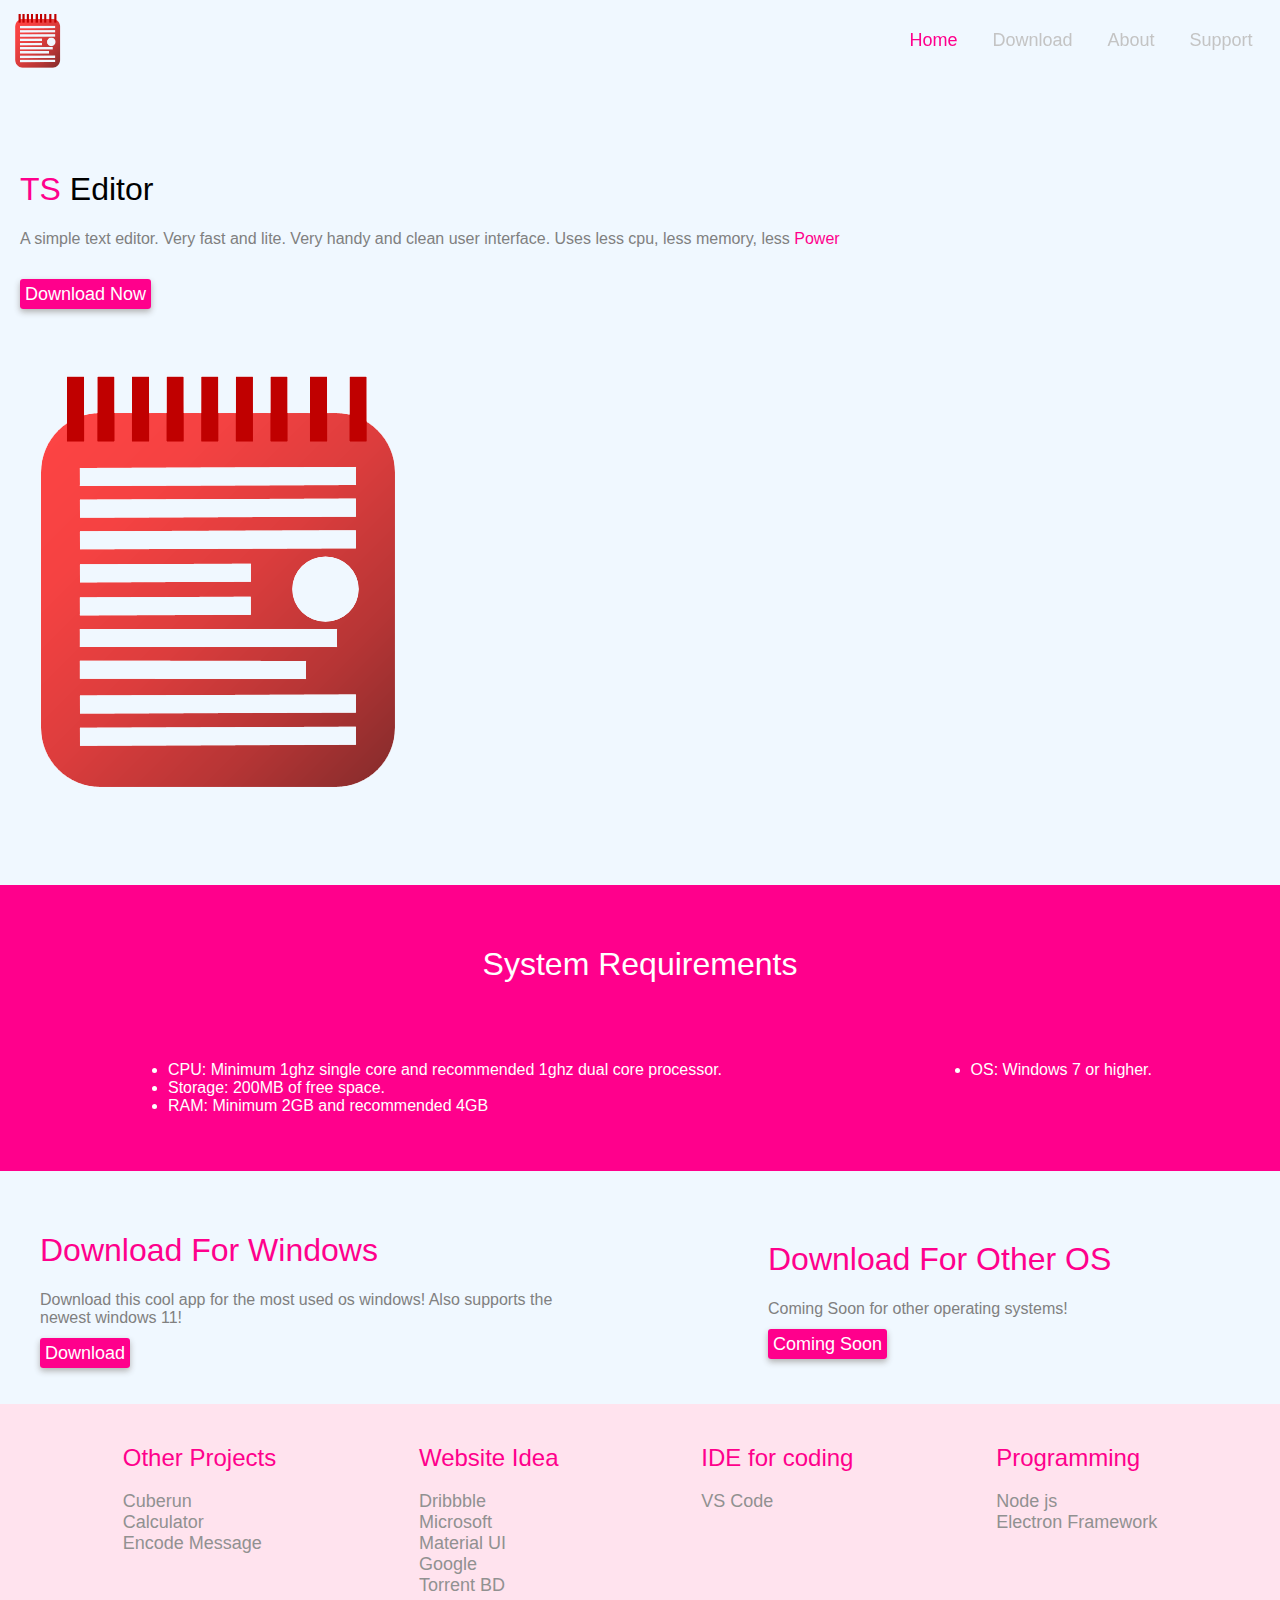
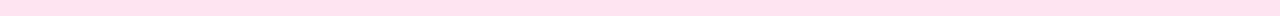
<file: index.html>
<!DOCTYPE html>
<html lang="en">
<head>
    <meta charset="UTF-8">
    <meta http-equiv="X-UA-Compatible" content="IE=edge">
    <meta name="viewport" content="width=device-width, initial-scale=1.0">
    <title>Lite Text Editor-Home</title>
    <link rel="stylesheet" href="style.css">
</head>
<body>
    <div class="titlebar">
        <img class="logo" src="./logo.png">
        <div class="menubtn" onclick="openNav()">&#9776; Menu</div>
        <div class="links">
            <a class="homelink" href="./index.html">Home</a>
            <a onclick="scrollDown()">Download</a>
            
            <a href="./about.html">About</a>
            <a href="./support.html">Support</a>
        </div>
    </div>
    <div id="mySidenav" class="sidenav">
        <a href="javascript:void(0)" class="closebtn" onclick="closeNav()">&times;</a>
        <a class="homelink" href="./index.html">Home</a>
        <!--<a onclick="scrollDown()">Download</a>-->
        <a href="./download.html">Download</a>
        <a href="./about.html">About</a>
        <a href="./support.html">Support</a>
      </div>

    <div class="block" style="margin-top: 50px;">
        <div class="text">
            <h1>TS <font color="black">Editor</font></h1>
            <p style="color: gray;">A simple text editor. Very fast and lite. Very handy and clean user interface. Uses less cpu, less memory, less <span class="col-primary">Power</span></p>
            <div class="space"></div>
            <a onclick="scrollDown()" class="download-link" >Download Now</a>
            <div class="space"></div>
        </div>
        <img class="logo-big" src="./logo.png">
    </div>

    
    <div class="block bg-primary" style="margin-top: 80px;justify-content:center;padding:0;">
        <div class="text-white">
            <div class="space"></div>
            <div class="space"></div>

            <h1>System Requirements</h1>
            
            <div class="flex-row" style="justify-content: space-between;padding: 20px; width: 80vw;">
                <ul>
                    <div class="space"></div>
                    <li>CPU: Minimum 1ghz single core and recommended 1ghz dual core processor.</li>
                    <li>Storage: 200MB of free space.</li>
                    <li>RAM: Minimum 2GB and recommended 4GB</li>
                </ul>
                <ul>
                    <li>OS: Windows 7 or higher.</li>

                </ul>
                
            </div>
            <div class="space"></div>

        </div>
    </div>

    
    <div class="block" id="download-element">
        <div class="card">
            <div class="text">
                <h1>Download For Windows</h1>
                <p style="color: grey;">Download this cool app for the most used os windows! Also supports the newest windows 11!</p>
                <a class="download-link" href="./setup.exe">Download</a>
            </div>
        </div>
        <div class="card">
            <div class="text">
                <h1>Download For Other OS</h1>
                <p style="color: grey;">Coming Soon for other operating systems!</p>
                <a class="download-link">Coming Soon</a>
            </div>
        </div>
    </div>


    <div class="footer block">
        <div class="col">
            <h2>Other Projects</h2>
            <a href="https://cuberun-bb3.netlify.app">Cuberun</a>
            <a href="https://calculatorbyshuddho.netlify.app">Calculator</a>
            <a href="https://encodeurmsg.netlify.app">Encode Message</a>

        </div>
        <div class="col" >
            <h2>Website Idea</h2>
            <a href="https://dribbble.com/">Dribbble</a>
            <a href="https://microsoft.com">Microsoft</a>
            <a href="https://material.io">Material UI</a>
            <a href="https://google.com">Google</a>
            <a href="https://www.torrentbd.com/">Torrent BD</a>

        </div>

        <div class="col">
            <h2>IDE for coding</h2>
            <a href="https://code.visualstudio.com/">VS Code</a>
        </div>
        <div class="col">
            <h2>Programming</h2>
            <a href="https://nodejs.org/">Node js</a>
            <a href="https://www.electronjs.org/">Electron Framework</a>
        </div>
    </div>

    <script src="index.js"></script>
</body>
</html>
</file>
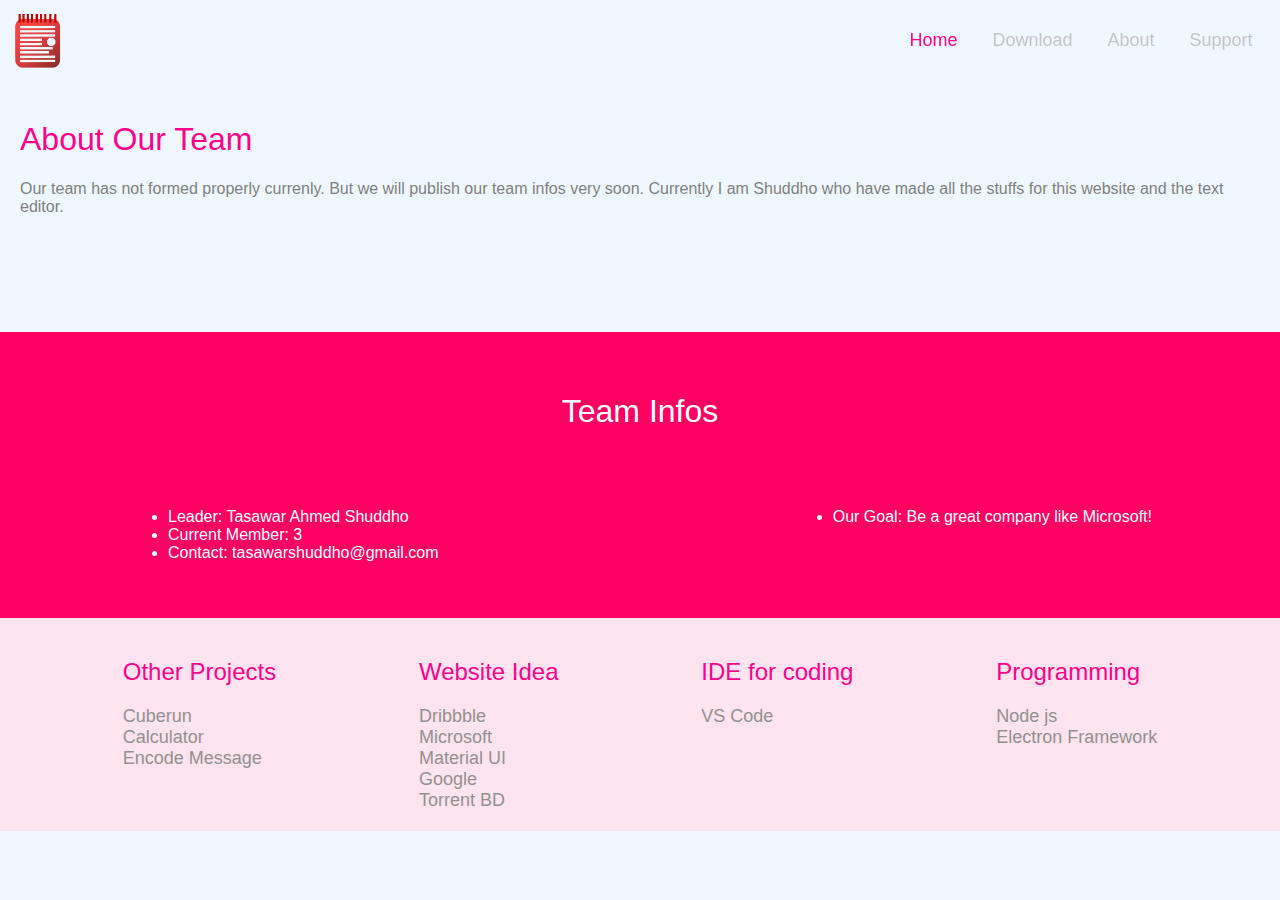
<file: about.html>
<!DOCTYPE html>
<html lang="en">
<head>
    <meta charset="UTF-8">
    <meta http-equiv="X-UA-Compatible" content="IE=edge">
    <meta name="viewport" content="width=device-width, initial-scale=1.0">
    <title>Lite Text Editor-About</title>
    <link rel="stylesheet" href="style.css">
</head>
<body>
    <div class="titlebar">
        <img class="logo" src="./logo.png">
        <div class="menubtn" onclick="openNav()">&#9776; Menu</div>
        <div class="links">
            <a class="homelink" href="./index.html">Home</a>
            <!--<a onclick="scrollDown()">Download</a>-->
            <a href="./download.html">Download</a>
            <a href="./about.html">About</a>
            <a href="./support.html">Support</a>
        </div>
    </div>
    <div id="mySidenav" class="sidenav">
        <a href="javascript:void(0)" class="closebtn" onclick="closeNav()">&times;</a>
        <a class="homelink" href="./index.html">Home</a>
        <!--<a onclick="scrollDown()">Download</a>-->
        <a href="./download.html">Download</a>
        <a href="./about.html">About</a>
        <a href="./support.html">Support</a>
      </div>


    <div class="block">
        <div class="text">
            <h1>About Our Team</h1>
            <p style="color: grey;">Our team has not formed properly currenly. But we will publish our team infos very soon. Currently I am Shuddho who have made all the stuffs for this website and the text editor.</p>
        </div>
    </div>


    <div class="block" style="margin-top: 80px;justify-content:center;padding:0;background-color: rgb(255, 0, 98);">
        <div class="text-white">
            <div class="space"></div>
            <div class="space"></div>

            <h1>Team Infos</h1>
            
            <div class="flex-row" style="justify-content: space-between;padding: 20px; width: 80vw;">
                <ul>
                    <div class="space"></div>
                    <li>Leader: Tasawar Ahmed Shuddho</li>
                    <li>Current Member: 3</li>
                    <li>Contact: tasawarshuddho@gmail.com</li>
                </ul>
                <ul>
                    <li>Our Goal: Be a great company like Microsoft!</li>

                </ul>
                
            </div>
            <div class="space"></div>

        </div>
    </div>




    <div class="footer block" style="align-items:baseline;justify-content: space-evenly;padding: 0;">
        <div class="col">
            <h2>Other Projects</h2>
            <a href="https://cuberun-bb3.netlify.app">Cuberun</a>
            <a href="https://calculatorbyshuddho.netlify.app">Calculator</a>
            <a href="https://encodeurmsg.netlify.app">Encode Message</a>

        </div>
        <div class="col" >
            <h2>Website Idea</h2>
            <a href="https://dribbble.com/">Dribbble</a>
            <a href="https://microsoft.com">Microsoft</a>
            <a href="https://material.io">Material UI</a>
            <a href="https://google.com">Google</a>
            <a href="https://www.torrentbd.com/">Torrent BD</a>

        </div>

        <div class="col">
            <h2>IDE for coding</h2>
            <a href="https://code.visualstudio.com/">VS Code</a>
        </div>
        <div class="col">
            <h2>Programming</h2>
            <a href="https://nodejs.org/">Node js</a>
            <a href="https://www.electronjs.org/">Electron Framework</a>
        </div>
    </div>

    <script src="index.js"></script>
</body>
</html>
</file>
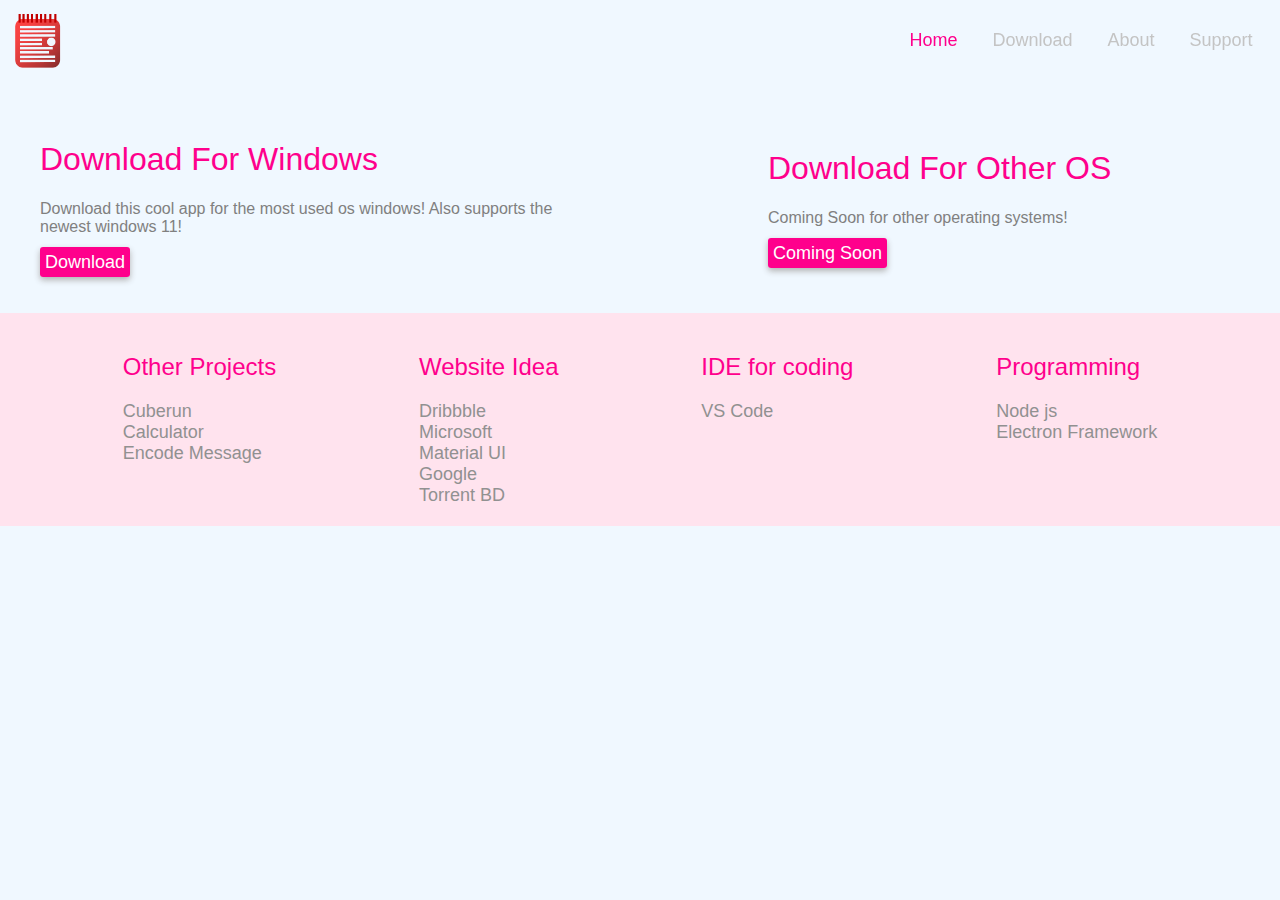
<file: download.html>
<!DOCTYPE html>
<html lang="en">
<head>
    <meta charset="UTF-8">
    <meta http-equiv="X-UA-Compatible" content="IE=edge">
    <meta name="viewport" content="width=device-width, initial-scale=1.0">
    <title>Lite Text Editor-About</title>
    <link rel="stylesheet" href="style.css">
</head>
<body>
    <div class="titlebar">
        <img class="logo" src="./logo.png">
        <div class="menubtn" onclick="openNav()">&#9776; Menu</div>
        <div class="links">
            <a class="homelink" href="./index.html">Home</a>
            <!--<a onclick="scrollDown()">Download</a>-->
            <a href="./download.html">Download</a>
            <a href="./about.html">About</a>
            <a href="./support.html">Support</a>
        </div>
    </div>
    <div id="mySidenav" class="sidenav">
        <a href="javascript:void(0)" class="closebtn" onclick="closeNav()">&times;</a>
        <a class="homelink" href="./index.html">Home</a>
        <!--<a onclick="scrollDown()">Download</a>-->
        <a href="./download.html">Download</a>
        <a href="./about.html">About</a>
        <a href="./support.html">Support</a>
      </div>

    <div class="block" id="download-element">
        <div class="card">
            <div class="text">
                <h1>Download For Windows</h1>
                <p style="color: grey;">Download this cool app for the most used os windows! Also supports the newest windows 11!</p>
                <a class="download-link" href="./setup.exe">Download</a>
            </div>
        </div>
        <div class="card">
            <div class="text">
                <h1>Download For Other OS</h1>
                <p style="color: grey;">Coming Soon for other operating systems!</p>
                <a class="download-link">Coming Soon</a>
            </div>
        </div>
    </div>



    <div class="footer block" style="align-items:baseline;justify-content: space-evenly;padding: 0;">
        <div class="col">
            <h2>Other Projects</h2>
            <a href="https://cuberun-bb3.netlify.app">Cuberun</a>
            <a href="https://calculatorbyshuddho.netlify.app">Calculator</a>
            <a href="https://encodeurmsg.netlify.app">Encode Message</a>

        </div>
        <div class="col" >
            <h2>Website Idea</h2>
            <a href="https://dribbble.com/">Dribbble</a>
            <a href="https://microsoft.com">Microsoft</a>
            <a href="https://material.io">Material UI</a>
            <a href="https://google.com">Google</a>
            <a href="https://www.torrentbd.com/">Torrent BD</a>

        </div>

        <div class="col">
            <h2>IDE for coding</h2>
            <a href="https://code.visualstudio.com/">VS Code</a>
        </div>
        <div class="col">
            <h2>Programming</h2>
            <a href="https://nodejs.org/">Node js</a>
            <a href="https://www.electronjs.org/">Electron Framework</a>
        </div>
    </div>

    <script src="index.js"></script>
</body>
</html>
</file>
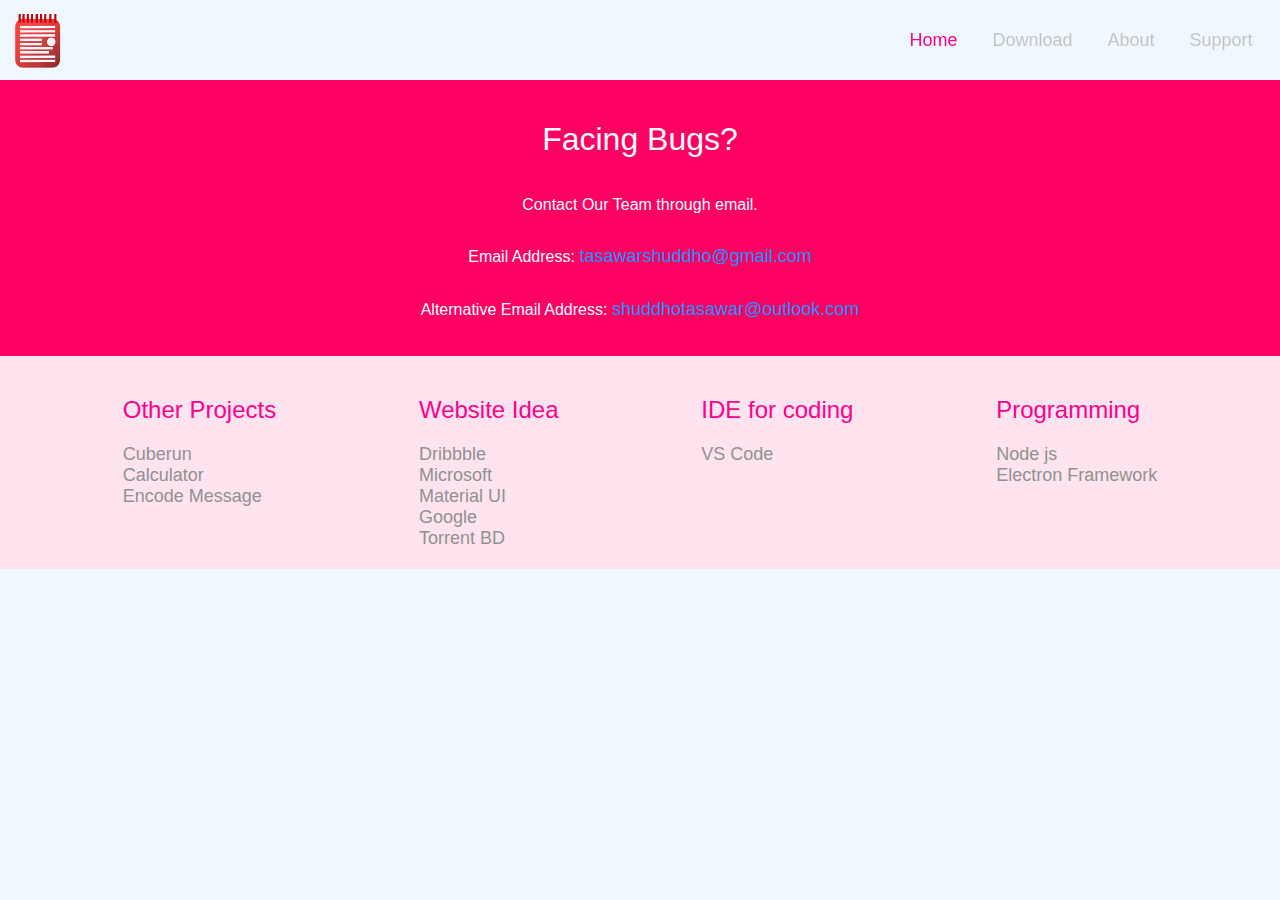
<file: support.html>
<!DOCTYPE html>
<html lang="en">
<head>
    <meta charset="UTF-8">
    <meta http-equiv="X-UA-Compatible" content="IE=edge">
    <meta name="viewport" content="width=device-width, initial-scale=1.0">
    <title>Lite Text Editor-Support</title>
    <link rel="stylesheet" href="style.css">
</head>
<body>
    <div class="titlebar">
        <img class="logo" src="./logo.png">
        <div class="menubtn" onclick="openNav()">&#9776; Menu</div>
        <div class="links">
            <a class="homelink" href="./index.html">Home</a>
            <!--<a onclick="scrollDown()">Download</a>-->
            <a href="./download.html">Download</a>
            <a href="./about.html">About</a>
            <a href="./support.html">Support</a>
        </div>
    </div>
    <div id="mySidenav" class="sidenav">
        <a href="javascript:void(0)" class="closebtn" onclick="closeNav()">&times;</a>
        <a class="homelink" href="./index.html">Home</a>
        <!--<a onclick="scrollDown()">Download</a>-->
        <a href="./download.html">Download</a>
        <a href="./about.html">About</a>
        <a href="./support.html">Support</a>
      </div>
      

    <div class="block" style="justify-content:center;padding:0;background-color: rgb(255, 0, 98);">
        <div class="text text-white" style="justify-content: first baseline;">


            <h1>Facing Bugs?</h1>
            <p>Contact Our Team through email.</p>
            <p>Email Address: <a style="color: dodgerblue;" href="mailto:tasawarshuddho@gmail.com?subject=Bug!">tasawarshuddho@gmail.com</a></p>
            <p>Alternative Email Address: <a style="color: dodgerblue;" href="mailto:shuddhotasawar@outlook.com?subject=Bug!">shuddhotasawar@outlook.com</a></p>

            

        </div>
    </div>




    <div class="footer block" style="align-items:baseline;justify-content: space-evenly;padding: 0;">
        <div class="col">
            <h2>Other Projects</h2>
            <a href="https://cuberun-bb3.netlify.app">Cuberun</a>
            <a href="https://calculatorbyshuddho.netlify.app">Calculator</a>
            <a href="https://encodeurmsg.netlify.app">Encode Message</a>

        </div>
        <div class="col" >
            <h2>Website Idea</h2>
            <a href="https://dribbble.com/">Dribbble</a>
            <a href="https://microsoft.com">Microsoft</a>
            <a href="https://material.io">Material UI</a>
            <a href="https://google.com">Google</a>
            <a href="https://www.torrentbd.com/">Torrent BD</a>

        </div>

        <div class="col">
            <h2>IDE for coding</h2>
            <a href="https://code.visualstudio.com/">VS Code</a>
        </div>
        <div class="col">
            <h2>Programming</h2>
            <a href="https://nodejs.org/">Node js</a>
            <a href="https://www.electronjs.org/">Electron Framework</a>
        </div>
    </div>

    <script src="index.js"></script>
</body>
</html>
</file>
<file: style.css>
:root{
    --primary:rgb(255, 0, 140);
    --lightcol:rgb(255, 227, 238);
}
html{
    scroll-behavior: smooth;
}
body{
    font-family: -apple-system, BlinkMacSystemFont, 'Segoe UI', Roboto, Oxygen, Ubuntu, Cantarell, 'Open Sans', 'Helvetica Neue', sans-serif;
    background-color: aliceblue;
    margin: 0;
}
.logo{
    width:55px;
    height: 60px;
    float: left;
}
.links{
    display: flex;
    flex-direction: row;
    flex-wrap: wrap;
    justify-content: space-around;
    width: 30%;
}
.col-primary{
    color: var(--primary);
}
.heading{
    font-size: xx-large;
    color: var(--primary);
}
.titlebar{
    padding: 10px;
    display: flex;
    flex-direction: row;
    align-items: center;
    justify-content: space-between;
    position: -webkit-sticky;
    position: sticky;
    top:0;
    backdrop-filter: blur(10px);
    color: rgba(207, 207, 207, 0.377);
}
a{
    color: rgb(196, 196, 196);
    text-decoration: none;
    font-weight: 300;
    font-size: large;
}
.homelink{
    color: var(--primary);;
}
.block{
    display: flex;
    font-weight: 300;
    flex-direction: row;
    flex-wrap: wrap;
    align-items: center;
    justify-content: space-between;
    color: var(--primary);
    /*padding: 10px;*/
}
h1{
    font-weight: 300;
}
h2{
    font-weight: 300;
}
.text{
    padding: 20px;
}
.text-white{
    display: flex;
    flex-direction: column;
    justify-content: center;
    align-items: center;
    color: white;
}
.download-link{
    background-color: var(--primary);
    color: white;
    font-weight: 300;
    padding: 5px;
    border-radius: 3px;
    box-shadow: 0px 3px 6px rgb(177, 177, 177);
    transition-duration: 100ms;
    cursor: pointer;
   
}
.download-link:active{
    background-color: var(--primary);

}
.bg-primary{
    background-color: var(--primary);
}
.space{
    height: 20px;
}
.flex-row{
    display: flex;
    flex-direction: row;
    flex-wrap: wrap;
    align-items: baseline;
}

.card{
    max-width: 600px;
    min-width: 40%;
    padding: 20px;
    

}

.footer{
    background-color: var(--lightcol);
    padding: 25px;
    align-items:baseline;
    justify-content: space-evenly;
    padding: 0;
}
.footer>.col>a{
    font-weight: 300;
    color: rgb(145, 145, 145);

}
.col{
    display: flex;
    flex-direction: column;
    padding: 20px;
    justify-content: flex-start;
    
}
.menubtn{
    display: none;
    font-size: larger;
    color: black;
}
.sidenav {
    height: 100%;
    width: 0;
    position: fixed;
    z-index: 1;
    top: 0;
    left: 0;
    background-color: var(--primary);
    overflow-x: hidden;
    transition: 0.5s;
    padding-top: 60px;
  }
  
  .sidenav a {
    padding: 8px 8px 8px 32px;
    text-decoration: none;
    font-size: 25px;
    color: #ffffff;
    display: block;
    transition: 0.3s;
  }
  
  .sidenav a:hover {
    color: #808080;
  }
  
  .sidenav .closebtn {
    position: absolute;
    top: 0;
    right: 25px;
    font-size: 36px;
    margin-left: 50px;
  }
  

























@media screen and (max-width:530px) {
    .links{
        display: none;
    }

    .logo-big{
        width:100%;
        height: 90%;
    }
    .col{
        display: flex;
        flex-direction: column;
        justify-content: baseline;
        margin-left: 0;
        margin-right: 40vw;
        width: 100%;
    }
    .menubtn{
        display: inline;
    }
}
</file>
